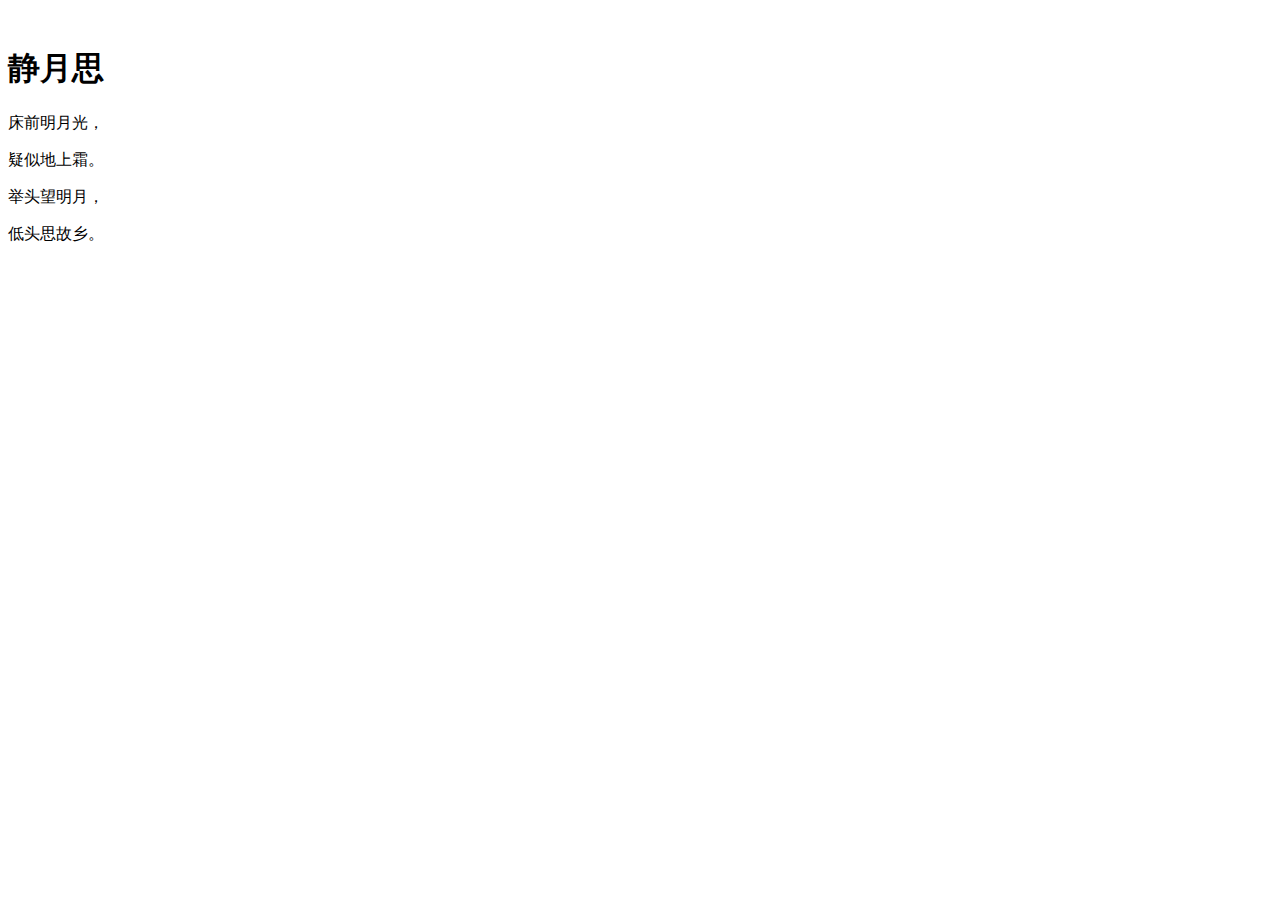
<file: basic/index.html>
<!DOCTYPE html>
<html lang="en">
<head>
    <meta charset="UTF-8">
    <title>唐诗一首</title>
</head>
<body>
<img scr="/basic/插图-1.jpg"/>
<h1>  静月思</h1>
<p>床前明月光，</p>
<p>疑似地上霜。</p>
<p>举头望明月，</p>
<p>低头思故乡。</p>
</body>
</html>
</file>
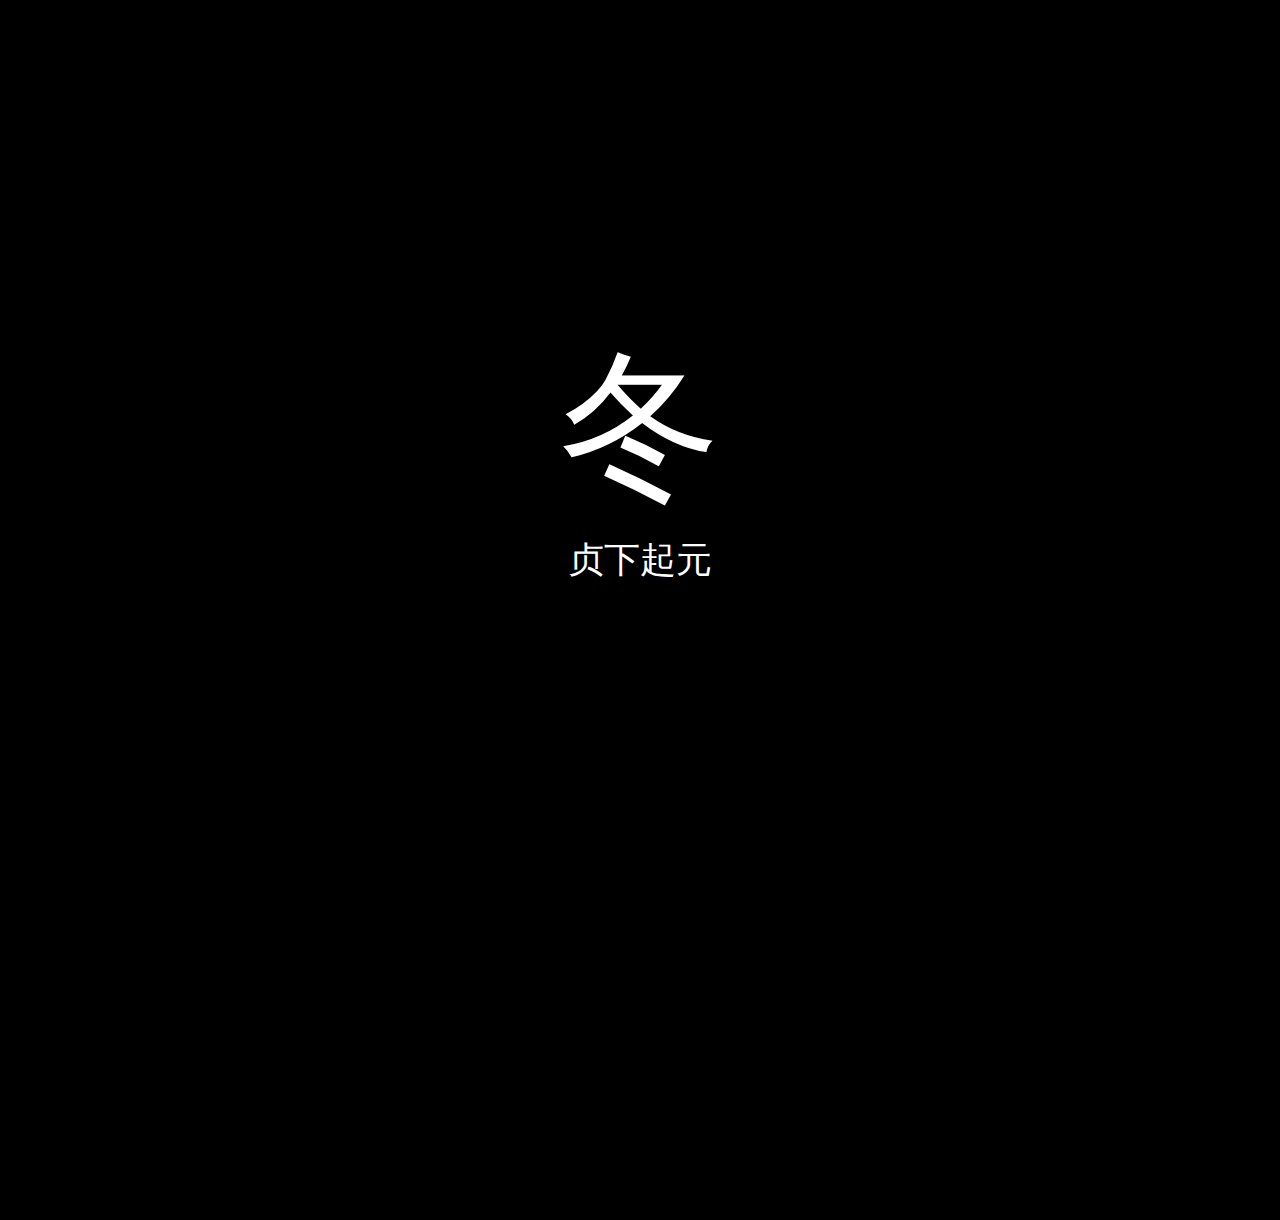
<file: basic/page.html>
<!DOCTYPE html>
<html lang="en">
<head>
    <meta charset="UTF-8">
    <title>Title</title>
    <link rel="Stylesheet" type="text/css" href="css/page.css" />
    <script>
        function audioAutoPlay(id){
            var audio = document.getElementById(id);
            audio.play();
            document.addEventListener("WeixinJSBridgeReady", function () {
                audio.play();
            }, false);
            document.addEventListener('YixinJSBridgeReady', function() {
                audio.play();
            }, false);
        }
    </script>
</head>
<body onload="audioAutoPlay('bgm');">
<audio id="bgm" src="wav/滴水音效.mp3" preload="auto" autoplay="autoplay" loop="loop"></audio >


<page id="c">春</page>
<page id="x">夏</page>
<page id="q">秋</page>
<page id="d">
    冬
    <span id="z">贞下起元</span></page>
</body>
</html>
</file>
<file: basic/css/page.css>
html,body,page{
    height: 100%;
    width: 100%;
    margin: 0;
}
page{
    height: 100%;
    font-size: 160px;
    position: absolute;
   text-align: center;
    padding-top: 25%;
}
#c{
    background-color: lightgreen;
    animation: c 5s infinite;
}
#x{
    background-color: red;
    animation: x 5s infinite;
}
#q{
    background-image: url('../images/插图-1.jpg');
    background-color: yellow;
    background-size: 100% 100%;
    animation: q 5s infinite;
}
#d{
    background-color: black;
    animation: d 5s infinite;
    color:white;
}
#z{
    font-size: 36px;
    display: block;
    animation: z 5s infinite;

}
@keyframes c {
    0%{opacity:0}
    20%{opacity: 100}
    40%{opacity:0}
    100%{opacity: 0}
}
@keyframes x{
    0%{opacity:0}
    20%{opacity:0}
    40%{opacity:100}
    60%{opacity:0}
    100%{opacity: 0}
}
@keyframes q{
    0%{opacity:0}
    20%{opacity:0}
    40%{opacity:0}
    60%{opacity:100}
    80%{opacity:0}
    100%{opacity: 0}
}
@keyframes d{
    0%{opacity:0}
    20%{opacity:0}
    40%{opacity:0}
    60%{opacity:0}
    80%{opacity:100}
    100%{opacity: 0}
}
@keyframes z{
    0%{opacity:0}
    20%{opacity:0}
    40%{opacity:0}
    70%{opacity:0}
    80%{opacity:100}
    90%{opacity:0}
    100%{opacity: 0}
}
</file>
